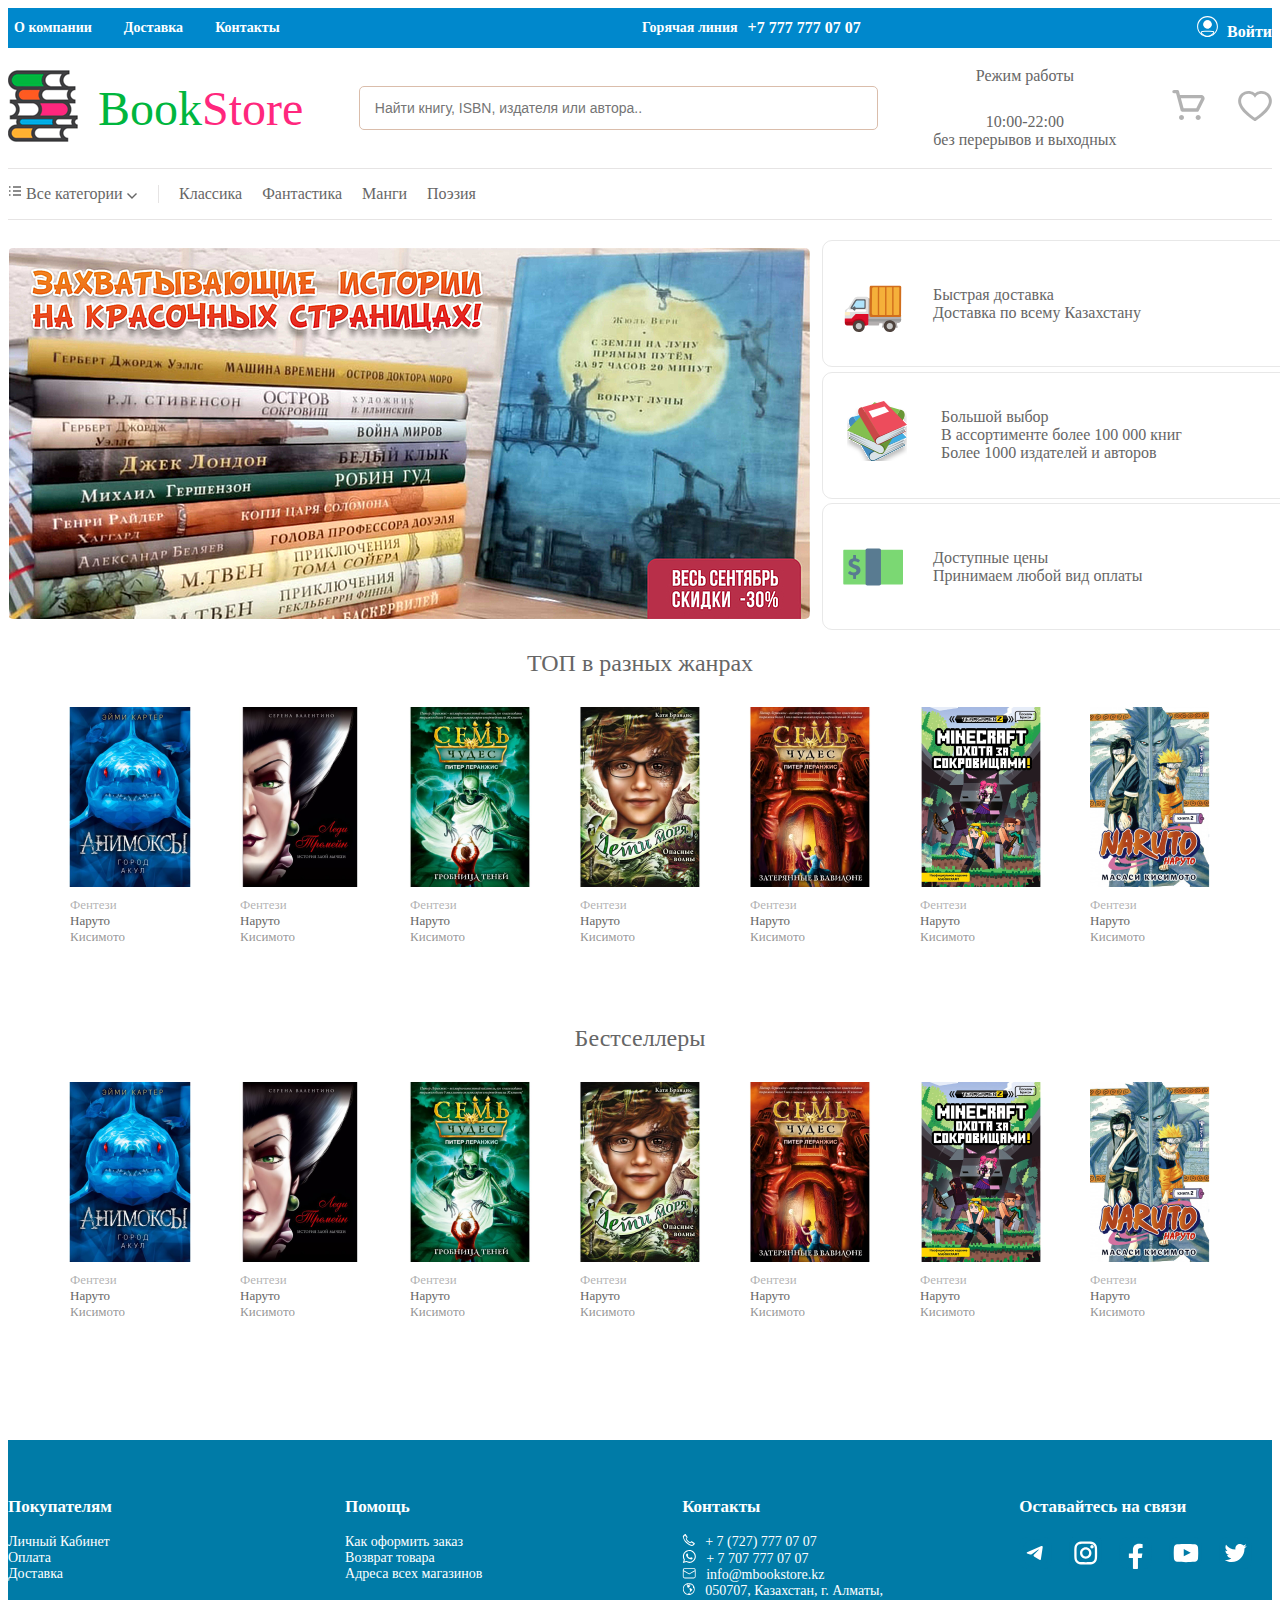
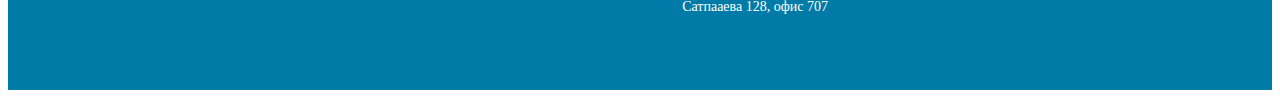
<file: index.html>
<!DOCTYPE html>
<html lang="en">
<head>
    <meta charset="UTF-8">
    <title>Book Store</title>

    <!--Styles-->
    <link rel="stylesheet" href="assets/styles/main.css">
    <link rel="stylesheet" href="assets/styles/header.css">
    <!--Bootstrap-->
    <link href="https://cdn.jsdelivr.net/npm/bootstrap@5.1.1/dist/css/bootstrap.min.css" rel="stylesheet" integrity="sha384-F3w7mX95PdgyTmZZMECAngseQB83DfGTowi0iMjiWaeVhAn4FJkqJByhZMI3AhiU" crossorigin="anonymous">
</head>
<body>
    <header>
        <div class="top-panel">
            <div class="container">
                <div class="top-content">
                    <div class="top-links flex">
                        <div class="top-link"><a href="#">О компании</a></div>
                        <div class="top-link"><a href="#">Доставка</a></div>
                        <div class="top-link"><a href="index4.html">Контакты</a></div>
                    </div>
                    <div class="top-call flex">
                        <p>Горячая линия</p>
                        <span>+7 777 777 07 07</span>
                    </div>
                    <div class="top-login">
                        <a href="#">
                            <img src="assets/img/icons/profile.svg" alt="">
                            <span>Войти</span>
                        </a>
                    </div>
                </div>
            </div>
        </div>
        <div class="header">
            <div class="container">
                <div class="header-content flex">
                    <div class="header-logo">
                        <a href="index.html"><img src="assets/img/logo.png" alt=""></a>
                        <span style="color: #00B63E;margin-left: 20px">Book</span><span style="color: #FF277D;">Store</span>
                    </div>
                    <div class="header-search">
                        <input type="text" placeholder="Найти книгу, ISBN, издателя или автора..">
                    </div>
                    <div class="header-info">
                        <span>Режим работы</span><br>
                        <span style="margin-top: 10px;">10:00-22:00 <br> без перерывов и выходных</span>
                    </div>
                    <div class="header-tools">
                        <a href=""><img src="assets/img/icons/card.svg" alt=""></a>
                        <a href=""><img src="assets/img/icons/heart.svg" alt=""></a>
                    </div>
                </div>
            </div>
        </div>
        <div class="nav-bar">
            <div class="container">
                <nav class="nav flex">
                    <ul class="nav-list flex">
                        <li class="nav_link_all"><a href="#"><img src="assets/img/icons/all.svg" style="margin-right: 5px; padding-bottom: 3px" alt="">Все категории
                            <img src="assets/img/icons/chevron-down.svg" alt=""></a></li>
                        <li class="nav_link"><a href="index2.html">Классика</a></li>
                        <li class="nav_link"><a href="index3.html">Фантастика</a></li>
                        <li class="nav_link"><a href="#">Манги</a></li>
                        <li class="nav_link"><a href="#">Поэзия</a></li>
                    </ul>
                </nav>
            </div>
        </div>
    </header>
    <section>
        <div class="container">
            <div class="content flex">
                <div class="left-content">
                    <img src="assets/img/banner.jpg" alt="">
                </div>
                <div class="right-content">
                    <div class="short-info flex">
                        <img src="assets/img/icons/deleveri.svg" alt="">
                        <div class="short-info-text">
                            <p>Быстрая доставка</p>
                            <p>Доставка по всему Казахстану</p>
                        </div>
                    </div>
                    <div class="short-info flex">
                        <img src="assets/img/icons/emojione_books.svg" alt="">
                        <div class="short-info-text">
                            <p>Большой выбор</p>
                            <p>В ассортименте более 100 000 книг</p>
                            <p>Более 1000 издателей и авторов</p>
                        </div>
                    </div>
                    <div class="short-info flex">
                        <img src="assets/img/icons/money.svg" alt="">
                        <div class="short-info-text">
                            <p>Доступные цены</p>
                            <p>Принимаем любой вид оплаты</p>
                        </div>
                    </div>
                </div>
            </div>
        </div>
    </section>
    <section>
        <div class="container">
            <div class="books-content">
                <h2>ТОП в разных жанрах</h2>
                <div class="books-list">
                    <div class="book-frame">
                        <div class="book-img"><img src="assets/img/books2/3%201.png" alt=""></div>
                        <div class="book-info">
                            <div class="book-class">Фентези</div>
                            <div class="book-name">Наруто</div>
                            <div class="book-author">Кисимото</div>
                        </div>
                    </div>
                    <div class="book-frame">
                        <div class="book-img"><img src="assets/img/books2/4%201.png" alt=""></div>
                        <div class="book-info">
                            <div class="book-class">Фентези</div>
                            <div class="book-name">Наруто</div>
                            <div class="book-author">Кисимото</div>
                        </div>
                    </div>
                    <div class="book-frame">
                        <div class="book-img"><img src="assets/img/books2/5%201.png" alt=""></div>
                        <div class="book-info">
                            <div class="book-class">Фентези</div>
                            <div class="book-name">Наруто</div>
                            <div class="book-author">Кисимото</div>
                        </div>
                    </div>
                    <div class="book-frame">
                        <div class="book-img"><img src="assets/img/books2/6%201.png" alt=""></div>
                        <div class="book-info">
                            <div class="book-class">Фентези</div>
                            <div class="book-name">Наруто</div>
                            <div class="book-author">Кисимото</div>
                        </div>
                    </div>
                    <div class="book-frame">
                        <div class="book-img"><img src="assets/img/books2/7%201.png" alt=""></div>
                        <div class="book-info">
                            <div class="book-class">Фентези</div>
                            <div class="book-name">Наруто</div>
                            <div class="book-author">Кисимото</div>
                        </div>
                    </div>
                    <div class="book-frame">
                        <div class="book-img"><img src="assets/img/books2/8%201.png" alt=""></div>
                        <div class="book-info">
                            <div class="book-class">Фентези</div>
                            <div class="book-name">Наруто</div>
                            <div class="book-author">Кисимото</div>
                        </div>
                    </div>
                    <div class="book-frame">
                        <div class="book-img"><img src="assets/img/books2/10%201.png" alt=""></div>
                        <div class="book-info">
                            <div class="book-class">Фентези</div>
                            <div class="book-name">Наруто</div>
                            <div class="book-author">Кисимото</div>
                        </div>
                    </div>
                </div>
            </div>
        </div>
    </section>
    <section>
        <div class="container">
            <div class="books-content">
                <h2>Бестселлеры</h2>
                <div class="books-list">
                    <div class="book-frame">
                        <div class="book-img"><img src="assets/img/books2/3%201.png" alt=""></div>
                        <div class="book-info">
                            <div class="book-class">Фентези</div>
                            <div class="book-name">Наруто</div>
                            <div class="book-author">Кисимото</div>
                        </div>
                    </div>
                    <div class="book-frame">
                        <div class="book-img"><img src="assets/img/books2/4%201.png" alt=""></div>
                        <div class="book-info">
                            <div class="book-class">Фентези</div>
                            <div class="book-name">Наруто</div>
                            <div class="book-author">Кисимото</div>
                        </div>
                    </div>
                    <div class="book-frame">
                        <div class="book-img"><img src="assets/img/books2/5%201.png" alt=""></div>
                        <div class="book-info">
                            <div class="book-class">Фентези</div>
                            <div class="book-name">Наруто</div>
                            <div class="book-author">Кисимото</div>
                        </div>
                    </div>
                    <div class="book-frame">
                        <div class="book-img"><img src="assets/img/books2/6%201.png" alt=""></div>
                        <div class="book-info">
                            <div class="book-class">Фентези</div>
                            <div class="book-name">Наруто</div>
                            <div class="book-author">Кисимото</div>
                        </div>
                    </div>
                    <div class="book-frame">
                        <div class="book-img"><img src="assets/img/books2/7%201.png" alt=""></div>
                        <div class="book-info">
                            <div class="book-class">Фентези</div>
                            <div class="book-name">Наруто</div>
                            <div class="book-author">Кисимото</div>
                        </div>
                    </div>
                    <div class="book-frame">
                        <div class="book-img"><img src="assets/img/books2/8%201.png" alt=""></div>
                        <div class="book-info">
                            <div class="book-class">Фентези</div>
                            <div class="book-name">Наруто</div>
                            <div class="book-author">Кисимото</div>
                        </div>
                    </div>
                    <div class="book-frame">
                        <div class="book-img"><img src="assets/img/books2/10%201.png" alt=""></div>
                        <div class="book-info">
                            <div class="book-class">Фентези</div>
                            <div class="book-name">Наруто</div>
                            <div class="book-author">Кисимото</div>
                        </div>
                    </div>
                </div>
            </div>
        </div>
    </section>

    <footer>
        <div class="container">
            <div class="footer">
                <div class="footer-content">
                    <h3>Покупателям</h3>
                    <ul>
                        <li><a href="">Личный Кабинет</a></li>
                        <li><a href="">Оплата</a></li>
                        <li><a href="">Доставка</a></li>
                    </ul>
                </div>
                <div class="footer-content">
                    <h3>Помощь</h3>
                    <ul>
                        <li><a href="">Как оформить заказ</a></li>
                        <li><a href="">Возврат товара</a></li>
                        <li><a href="">Адреса всех магазинов</a></li>
                    </ul>
                </div>
                <div class="footer-content">
                    <h3>Контакты</h3>
                    <ul>
                        <li><img src="assets/img/icons/footer/Vector.svg" alt=""><a href="">+ 7 (727) 777 07 07 </a></li>
                        <li><img src="assets/img/icons/footer/Vector-2.svg" alt=""><a href="">+ 7 707 777 07 07</a></li>
                        <li><img src="assets/img/icons/footer/Vector-1.svg" alt=""><a href="">info@mbookstore.kz</a></li>
                        <li><img src="assets/img/icons/footer/geo_ui-earth-west.svg" alt=""><a href="">050707, Казахстан, г. Алматы, Сатпааева 128, офис 707</a></li>
                    </ul>
                </div>
                <div class="footer-content">
                    <h3>Оставайтесь на связи</h3>
                    <div class="social-media">
                        <a href="" class="footer-soc telegram"></a>
                        <a href="https://www.instagram.com/beisekov_m/" class="footer-soc instagram"></a>
                        <a href="" class="footer-soc facebook"></a>
                        <a href="" class="footer-soc youtube"></a>
                        <a href="" class="footer-soc twitter"></a>
                    </div>
                </div>
            </div>
        </div>
    </footer>

</body>
</html>
</file>
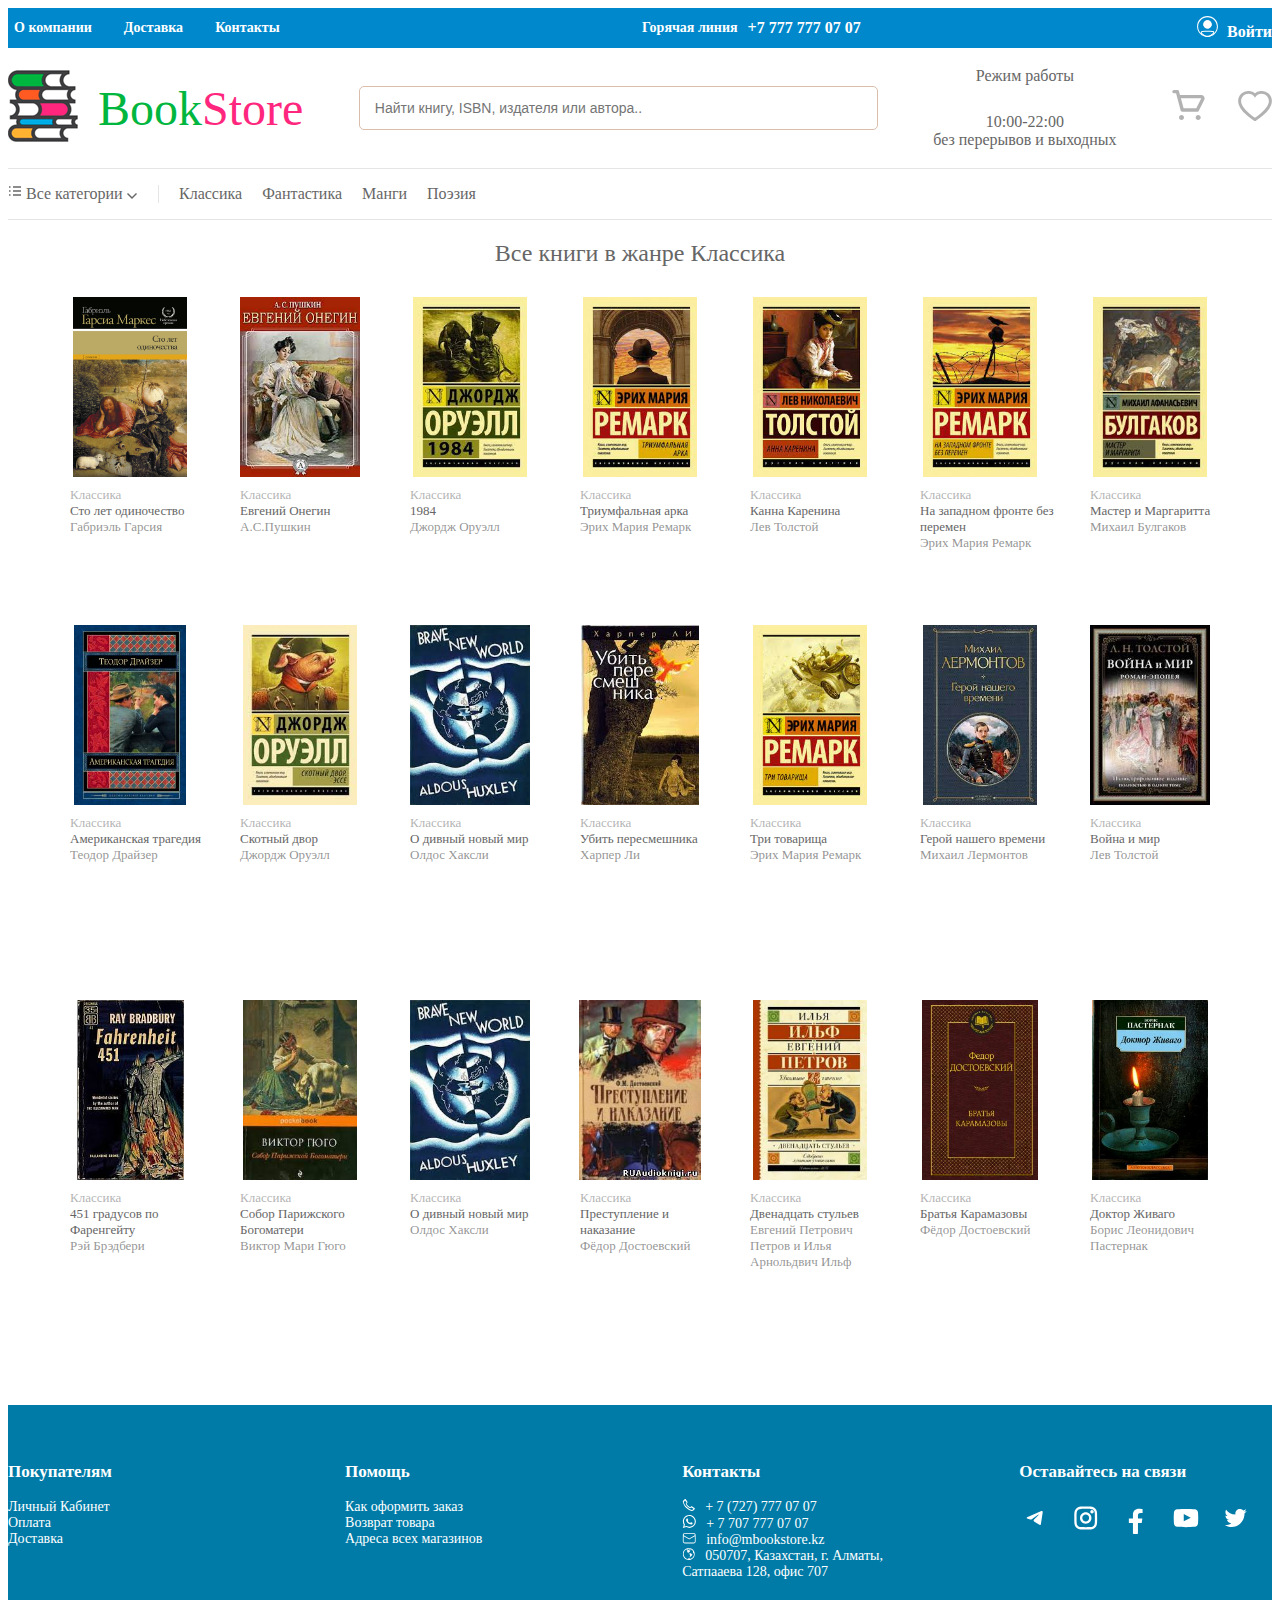
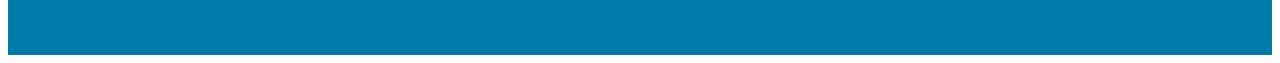
<file: index2.html>
<!DOCTYPE html>
<html lang="en">
<head>
    <meta charset="UTF-8">
    <title>Классика</title>

    <link rel="stylesheet" href="assets/styles/main.css">
    <link rel="stylesheet" href="assets/styles/header.css">

    <link href="https://cdn.jsdelivr.net/npm/bootstrap@5.1.1/dist/css/bootstrap.min.css" rel="stylesheet" integrity="sha384-F3w7mX95PdgyTmZZMECAngseQB83DfGTowi0iMjiWaeVhAn4FJkqJByhZMI3AhiU" crossorigin="anonymous">
</head>
<body>
<header>
    <div class="top-panel">
        <div class="container">
            <div class="top-content">
                <div class="top-links flex">
                    <div class="top-link"><a href="#">О компании</a></div>
                    <div class="top-link"><a href="#">Доставка</a></div>
                    <div class="top-link"><a href="index4.html">Контакты</a></div>
                </div>
                <div class="top-call flex">
                    <p>Горячая линия</p>
                    <span>+7 777 777 07 07</span>
                </div>
                <div class="top-login">
                    <a href="#">
                        <img src="assets/img/icons/profile.svg" alt="">
                        <span>Войти</span>
                    </a>
                </div>
            </div>
        </div>
    </div>
    <div class="header">
        <div class="container">
            <div class="header-content flex">
                <div class="header-logo">
                    <a href="index.html"><img src="assets/img/logo.png" alt=""></a>
                    <span style="color: #00B63E;margin-left: 20px">Book</span><span style="color: #FF277D;">Store</span>
                </div>
                <div class="header-search">
                    <input type="text" placeholder="Найти книгу, ISBN, издателя или автора..">
                </div>
                <div class="header-info">
                    <span>Режим работы</span><br>
                    <span style="margin-top: 10px;">10:00-22:00 <br> без перерывов и выходных</span>
                </div>
                <div class="header-tools">
                    <a href=""><img src="assets/img/icons/card.svg" alt=""></a>
                    <a href=""><img src="assets/img/icons/heart.svg" alt=""></a>
                </div>
            </div>
        </div>
    </div>
    <div class="nav-bar">
        <div class="container">
            <nav class="nav flex">
                <ul class="nav-list flex">
                    <li class="nav_link_all"><a href="#"><img src="assets/img/icons/all.svg" style="margin-right: 5px; padding-bottom: 3px" alt="">Все категории
                        <img src="assets/img/icons/chevron-down.svg" alt=""></a></li>
                    <li class="nav_link"><a href="index2.html">Классика</a></li>
                    <li class="nav_link"><a href="index3.html">Фантастика</a></li>
                    <li class="nav_link"><a href="#">Манги</a></li>
                    <li class="nav_link"><a href="#">Поэзия</a></li>
                </ul>
            </nav>
        </div>
    </div>
</header>
<section>
    <div class="container">
        <div class="books-content">
            <h2>Все книги в жанре Классика</h2>
            <div class="books-list">
                <div class="book-frame">
                    <div class="book-img"><img src="assets/img/books2/11%201.jpg" alt=""></div>
                    <div class="book-info">
                        <div class="book-class">Классика</div>
                        <div class="book-name">Сто лет одиночество</div>
                        <div class="book-author">Габриэль Гарсия</div>
                    </div>
                </div>
                <div class="book-frame">
                    <div class="book-img"><img src="assets/img/books2/EO.jfif" alt=""></div>
                    <div class="book-info">
                        <div class="book-class">Классика</div>
                        <div class="book-name">Евгений Онегин</div>
                        <div class="book-author">А.С.Пушкин</div>
                    </div>
                </div>
                <div class="book-frame">
                    <div class="book-img"><img src="assets/img/books2/1984.jfif" alt=""></div>
                    <div class="book-info">
                        <div class="book-class">Классика</div>
                        <div class="book-name">1984</div>
                        <div class="book-author">Джордж Оруэлл</div>
                    </div>
                </div>
                <div class="book-frame">
                    <div class="book-img"><img src="assets/img/books2/TA.jfif" alt=""></div>
                    <div class="book-info">
                        <div class="book-class">Классика</div>
                        <div class="book-name">Триумфальная арка</div>
                        <div class="book-author">Эрих Мария Ремарк</div>
                    </div>
                </div>
                <div class="book-frame">
                    <div class="book-img"><img src="assets/img/books2/AK.jfif" alt=""></div>
                    <div class="book-info">
                        <div class="book-class">Классика</div>
                        <div class="book-name">Канна Каренина</div>
                        <div class="book-author">Лев Толстой</div>
                    </div>
                </div>
                <div class="book-frame">
                    <div class="book-img"><img src="assets/img/books2/NZFBP.jfif" alt=""></div>
                    <div class="book-info">
                        <div class="book-class">Классика</div>
                        <div class="book-name">На западном фронте без перемен</div>
                        <div class="book-author">Эрих Мария Ремарк</div>
                    </div>
                </div>
                <div class="book-frame">
                    <div class="book-img"><img src="assets/img/books2/MM.jfif" alt=""></div>
                    <div class="book-info">
                        <div class="book-class">Классика</div>
                        <div class="book-name">Мастер и Маргаритта</div>
                        <div class="book-author">Михаил Булгаков</div>
                    </div>
                </div>
            </div>
        </div>
    </div>
</section>
<section>
    <div class="container">
        <div class="books-content">
            <div class="books-list">
                <div class="book-frame">
                    <div class="book-img"><img src="assets/img/books2/AT.jpg" alt=""></div>
                    <div class="book-info">
                        <div class="book-class">Классика</div>
                        <div class="book-name">Американская трагедия</div>
                        <div class="book-author">Теодор Драйзер</div>
                    </div>
                </div>
                <div class="book-frame">
                    <div class="book-img"><img src="assets/img/books2/SD.jfif" alt=""></div>
                    <div class="book-info">
                        <div class="book-class">Классика</div>
                        <div class="book-name">Скотный двор</div>
                        <div class="book-author">Джордж Оруэлл</div>
                    </div>
                </div>
                <div class="book-frame">
                    <div class="book-img"><img src="assets/img/books2/ODNM.jfif" alt=""></div>
                    <div class="book-info">
                        <div class="book-class">Классика</div>
                        <div class="book-name">О дивный новый мир</div>
                        <div class="book-author">Олдос Хаксли</div>
                    </div>
                </div>
                <div class="book-frame">
                    <div class="book-img"><img src="assets/img/books2/UP.jfif" alt=""></div>
                    <div class="book-info">
                        <div class="book-class">Классика</div>
                        <div class="book-name">Убить пересмешника</div>
                        <div class="book-author">Харпер Ли</div>
                    </div>
                </div>
                <div class="book-frame">
                    <div class="book-img"><img src="assets/img/books2/TT.jfif" alt=""></div>
                    <div class="book-info">
                        <div class="book-class">Классика</div>
                        <div class="book-name">Три товарища</div>
                        <div class="book-author">Эрих Мария Ремарк</div>
                    </div>
                </div>
                <div class="book-frame">
                    <div class="book-img"><img src="assets/img/books2/GNV.jfif" alt=""></div>
                    <div class="book-info">
                        <div class="book-class">Классика</div>
                        <div class="book-name">Герой нашего времени</div>
                        <div class="book-author">Михаил Лермонтов</div>
                    </div>
                </div>
                <div class="book-frame">
                    <div class="book-img"><img src="assets/img/books2/VIM.jfif" alt=""></div>
                    <div class="book-info">
                        <div class="book-class">Классика</div>
                        <div class="book-name">Война и мир</div>
                        <div class="book-author">Лев Толстой</div>
                    </div>
                </div>
            </div>
        </div>
    </div>
</section>
<section>
    <div class="container">
        <div class="books-content">
            <div class="books-list">
                <div class="book-frame">
                    <div class="book-img"><img src="assets/img/books2/451.jfif" alt=""></div>
                    <div class="book-info">
                        <div class="book-class">Классика</div>
                        <div class="book-name">451 градусов по Фаренгейту</div>
                        <div class="book-author">Рэй Брэдбери</div>
                    </div>
                </div>
                <div class="book-frame">
                    <div class="book-img"><img src="assets/img/books2/SPB.jfif" alt=""></div>
                    <div class="book-info">
                        <div class="book-class">Классика</div>
                        <div class="book-name">Собор Парижского Богоматери</div>
                        <div class="book-author">Виктор Мари Гюго</div>
                    </div>
                </div>
                <div class="book-frame">
                    <div class="book-img"><img src="assets/img/books2/ODNM.jfif" alt=""></div>
                    <div class="book-info">
                        <div class="book-class">Классика</div>
                        <div class="book-name">О дивный новый мир</div>
                        <div class="book-author">Олдос Хаксли</div>
                    </div>
                </div>
                <div class="book-frame">
                    <div class="book-img"><img src="assets/img/books2/PIN.jfif" alt=""></div>
                    <div class="book-info">
                        <div class="book-class">Классика</div>
                        <div class="book-name">Преступление и наказание</div>
                        <div class="book-author">Фёдор Достоевский</div>
                    </div>
                </div>
                <div class="book-frame">
                    <div class="book-img"><img src="assets/img/books2/12S.jfif" alt=""></div>
                    <div class="book-info">
                        <div class="book-class">Классика</div>
                        <div class="book-name">Двенадцать стульев</div>
                        <div class="book-author">Евгений Петрович Петров и Илья Арнольдвич Ильф</div>
                    </div>
                </div>
                <div class="book-frame">
                    <div class="book-img"><img src="assets/img/books2/BK.jpg" alt=""></div>
                    <div class="book-info">
                        <div class="book-class">Классика</div>
                        <div class="book-name">Братья Карамазовы</div>
                        <div class="book-author">Фёдор Достоевский</div>
                    </div>
                </div>
                <div class="book-frame">
                    <div class="book-img"><img src="assets/img/books2/DJ.jpg" alt=""></div>
                    <div class="book-info">
                        <div class="book-class">Классика</div>
                        <div class="book-name">Доктор Живаго</div>
                        <div class="book-author">Борис Леонидович Пастернак</div>
                    </div>
                </div>
            </div>
        </div>
    </div>
</section>

<footer>
    <div class="container">
        <div class="footer">
            <div class="footer-content">
                <h3>Покупателям</h3>
                <ul>
                    <li><a href="">Личный Кабинет</a></li>
                    <li><a href="">Оплата</a></li>
                    <li><a href="">Доставка</a></li>
                </ul>
            </div>
            <div class="footer-content">
                <h3>Помощь</h3>
                <ul>
                    <li><a href="">Как оформить заказ</a></li>
                    <li><a href="">Возврат товара</a></li>
                    <li><a href="">Адреса всех магазинов</a></li>
                </ul>
            </div>
            <div class="footer-content">
                <h3>Контакты</h3>
                <ul>
                    <li><img src="assets/img/icons/footer/Vector.svg" alt=""><a href="">+ 7 (727) 777 07 07 </a></li>
                    <li><img src="assets/img/icons/footer/Vector-2.svg" alt=""><a href="">+ 7 707 777 07 07</a></li>
                    <li><img src="assets/img/icons/footer/Vector-1.svg" alt=""><a href="">info@mbookstore.kz</a></li>
                    <li><img src="assets/img/icons/footer/geo_ui-earth-west.svg" alt=""><a href="">050707, Казахстан, г. Алматы, Сатпааева 128, офис 707</a></li>
                </ul>
            </div>
            <div class="footer-content">
                <h3>Оставайтесь на связи</h3>
                <div class="social-media">
                    <a href="" class="footer-soc telegram"></a>
                    <a href="https://www.instagram.com/beisekov_m/" class="footer-soc instagram"></a>
                    <a href="" class="footer-soc facebook"></a>
                    <a href="" class="footer-soc youtube"></a>
                    <a href="" class="footer-soc twitter"></a>
                </div>
            </div>
        </div>
    </div>
</footer>
</body>
</html>
</file>
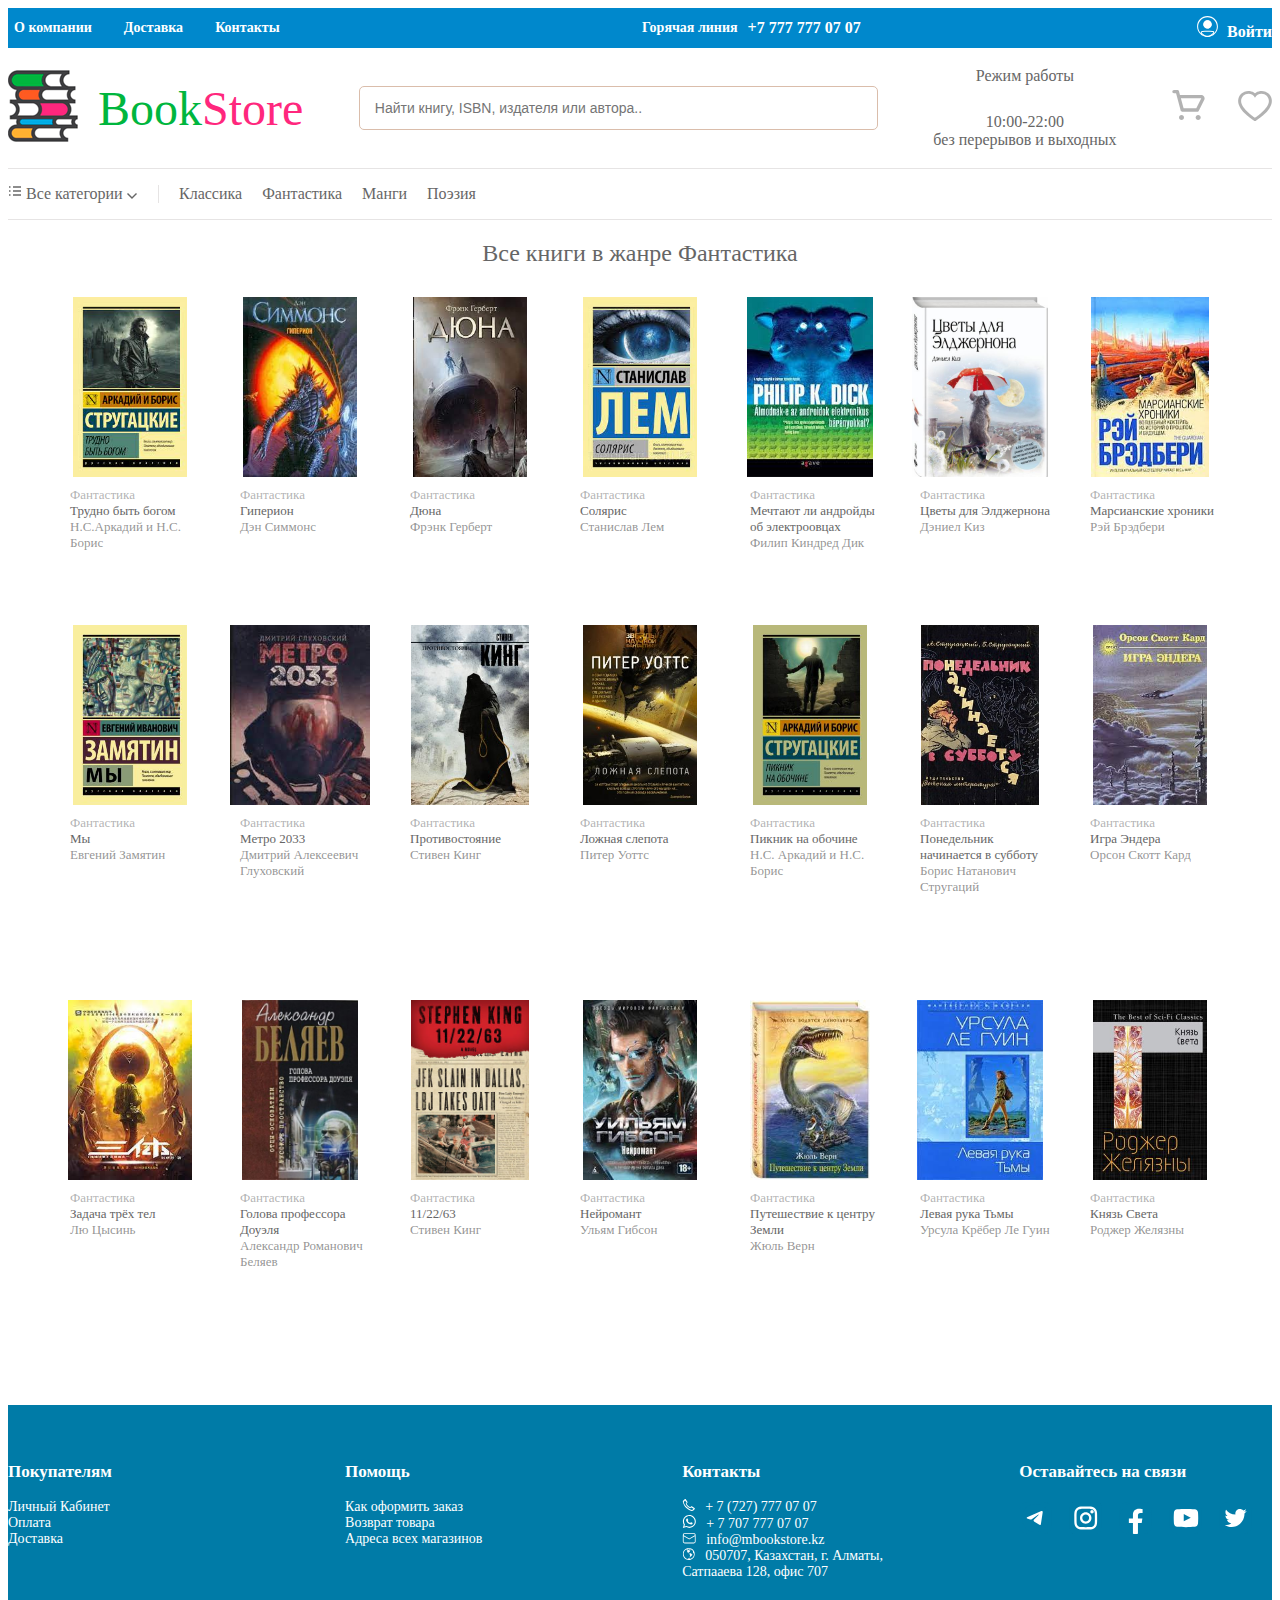
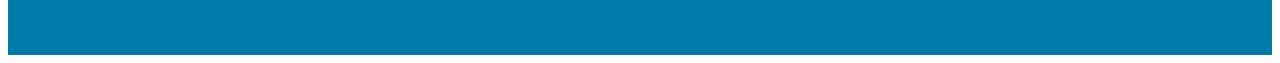
<file: index3.html>
<!DOCTYPE html>
<html lang="en">
<head>
    <meta charset="UTF-8">
    <title>Классика</title>

    <link rel="stylesheet" href="assets/styles/main.css">
    <link rel="stylesheet" href="assets/styles/header.css">

    <link href="https://cdn.jsdelivr.net/npm/bootstrap@5.1.1/dist/css/bootstrap.min.css" rel="stylesheet" integrity="sha384-F3w7mX95PdgyTmZZMECAngseQB83DfGTowi0iMjiWaeVhAn4FJkqJByhZMI3AhiU" crossorigin="anonymous">
</head>
<body>
<header>
    <div class="top-panel">
        <div class="container">
            <div class="top-content">
                <div class="top-links flex">
                    <div class="top-link"><a href="#">О компании</a></div>
                    <div class="top-link"><a href="#">Доставка</a></div>
                    <div class="top-link"><a href="index4.html">Контакты</a></div>
                </div>
                <div class="top-call flex">
                    <p>Горячая линия</p>
                    <span>+7 777 777 07 07</span>
                </div>
                <div class="top-login">
                    <a href="#">
                        <img src="assets/img/icons/profile.svg" alt="">
                        <span>Войти</span>
                    </a>
                </div>
            </div>
        </div>
    </div>
    <div class="header">
        <div class="container">
            <div class="header-content flex">
                <div class="header-logo">
                    <a href="index.html"><img src="assets/img/logo.png" alt=""></a>
                    <span style="color: #00B63E;margin-left: 20px">Book</span><span style="color: #FF277D;">Store</span>
                </div>
                <div class="header-search">
                    <input type="text" placeholder="Найти книгу, ISBN, издателя или автора..">
                </div>
                <div class="header-info">
                    <span>Режим работы</span><br>
                    <span style="margin-top: 10px;">10:00-22:00 <br> без перерывов и выходных</span>
                </div>
                <div class="header-tools">
                    <a href=""><img src="assets/img/icons/card.svg" alt=""></a>
                    <a href=""><img src="assets/img/icons/heart.svg" alt=""></a>
                </div>
            </div>
        </div>
    </div>
    <div class="nav-bar">
        <div class="container">
            <nav class="nav flex">
                <ul class="nav-list flex">
                    <li class="nav_link_all"><a href="#"><img src="assets/img/icons/all.svg" style="margin-right: 5px; padding-bottom: 3px" alt="">Все категории
                        <img src="assets/img/icons/chevron-down.svg" alt=""></a></li>
                    <li class="nav_link"><a href="index2.html">Классика</a></li>
                    <li class="nav_link"><a href="index3.html">Фантастика</a></li>
                    <li class="nav_link"><a href="#">Манги</a></li>
                    <li class="nav_link"><a href="#">Поэзия</a></li>
                </ul>
            </nav>
        </div>
    </div>
</header>
<section>
    <div class="container">
        <div class="books-content">
            <h2>Все книги в жанре Фантастика</h2>
            <div class="books-list">
                <div class="book-frame">
                    <div class="book-img"><img src="assets/img/books2/TBB.jfif" alt=""></div>
                    <div class="book-info">
                        <div class="book-class">Фантастика</div>
                        <div class="book-name">Трудно быть богом</div>
                        <div class="book-author">Н.С.Аркадий и Н.С. Борис</div>
                    </div>
                </div>
                <div class="book-frame">
                    <div class="book-img"><img src="assets/img/books2/G.jfif" alt=""></div>
                    <div class="book-info">
                        <div class="book-class">Фантастика</div>
                        <div class="book-name">Гиперион</div>
                        <div class="book-author">Дэн Симмонс</div>
                    </div>
                </div>
                <div class="book-frame">
                    <div class="book-img"><img src="assets/img/books2/D.jfif" alt=""></div>
                    <div class="book-info">
                        <div class="book-class">Фантастика</div>
                        <div class="book-name">Дюна</div>
                        <div class="book-author">Фрэнк Герберт</div>
                    </div>
                </div>
                <div class="book-frame">
                    <div class="book-img"><img src="assets/img/books2/S.jfif" alt=""></div>
                    <div class="book-info">
                        <div class="book-class">Фантастика</div>
                        <div class="book-name">Солярис</div>
                        <div class="book-author">Станислав Лем</div>
                    </div>
                </div>
                <div class="book-frame">
                    <div class="book-img"><img src="assets/img/books2/MAOE.jfif" alt=""></div>
                    <div class="book-info">
                        <div class="book-class">Фантастика</div>
                        <div class="book-name">Мечтают ли андройды об электроовцах</div>
                        <div class="book-author">Филип Киндред Дик</div>
                    </div>
                </div>
                <div class="book-frame">
                    <div class="book-img"><img src="assets/img/books2/CDE.jpg" alt=""></div>
                    <div class="book-info">
                        <div class="book-class">Фантастика</div>
                        <div class="book-name">Цветы для Элджернона</div>
                        <div class="book-author">Дэниел Киз</div>
                    </div>
                </div>
                <div class="book-frame">
                    <div class="book-img"><img src="assets/img/books2/MH.jfif" alt=""></div>
                    <div class="book-info">
                        <div class="book-class">Фантастика</div>
                        <div class="book-name">Марсианские хроники</div>
                        <div class="book-author">Рэй Брэдбери</div>
                    </div>
                </div>
            </div>
        </div>
    </div>
</section>
<section>
    <div class="container">
        <div class="books-content">
            <div class="books-list">
                <div class="book-frame">
                    <div class="book-img"><img src="assets/img/books2/M.jpg" alt=""></div>
                    <div class="book-info">
                        <div class="book-class">Фантастика</div>
                        <div class="book-name">Мы</div>
                        <div class="book-author">Евгений Замятин</div>
                    </div>
                </div>
                <div class="book-frame">
                    <div class="book-img"><img src="assets/img/books2/2033.jfif" alt=""></div>
                    <div class="book-info">
                        <div class="book-class">Фантастика</div>
                        <div class="book-name">Метро 2033</div>
                        <div class="book-author">Дмитрий Алексеевич Глуховский</div>
                    </div>
                </div>
                <div class="book-frame">
                    <div class="book-img"><img src="assets/img/books2/P.jpg" alt=""></div>
                    <div class="book-info">
                        <div class="book-class">Фантастика</div>
                        <div class="book-name">Противостояние</div>
                        <div class="book-author">Стивен Кинг</div>
                    </div>
                </div>
                <div class="book-frame">
                    <div class="book-img"><img src="assets/img/books2/LS.jpg" alt=""></div>
                    <div class="book-info">
                        <div class="book-class">Фантастика</div>
                        <div class="book-name">Ложная слепота</div>
                        <div class="book-author">Питер Уоттс</div>
                    </div>
                </div>
                <div class="book-frame">
                    <div class="book-img"><img src="assets/img/books2/PNO.jpg" alt=""></div>
                    <div class="book-info">
                        <div class="book-class">Фантастика</div>
                        <div class="book-name">Пикник на обочине</div>
                        <div class="book-author">Н.С. Аркадий и Н.С. Борис</div>
                    </div>
                </div>
                <div class="book-frame">
                    <div class="book-img"><img src="assets/img/books2/PNVS.jpg" alt=""></div>
                    <div class="book-info">
                        <div class="book-class">Фантастика</div>
                        <div class="book-name">Понедельник начинается в субботу</div>
                        <div class="book-author">Борис Натанович Стругаций</div>
                    </div>
                </div>
                <div class="book-frame">
                    <div class="book-img"><img src="assets/img/books2/IE.jfif" alt=""></div>
                    <div class="book-info">
                        <div class="book-class">Фантастика</div>
                        <div class="book-name">Игра Эндера</div>
                        <div class="book-author">Орсон Скотт Кард</div>
                    </div>
                </div>
            </div>
        </div>
    </div>
</section>
<section>
    <div class="container">
        <div class="books-content">
            <div class="books-list">
                <div class="book-frame">
                    <div class="book-img"><img src="assets/img/books2/ZTT.jfif" alt=""></div>
                    <div class="book-info">
                        <div class="book-class">Фантастика</div>
                        <div class="book-name">Задача трёх тел</div>
                        <div class="book-author">Лю Цысинь</div>
                    </div>
                </div>
                <div class="book-frame">
                    <div class="book-img"><img src="assets/img/books2/GPD.jpg" alt=""></div>
                    <div class="book-info">
                        <div class="book-class">Фантастика</div>
                        <div class="book-name">Голова профессора Доуэля</div>
                        <div class="book-author">Александр Романович Беляев</div>
                    </div>
                </div>
                <div class="book-frame">
                    <div class="book-img"><img src="assets/img/books2/112263.jpg" alt=""></div>
                    <div class="book-info">
                        <div class="book-class">Фантастика</div>
                        <div class="book-name">11/22/63</div>
                        <div class="book-author">Стивен Кинг</div>
                    </div>
                </div>
                <div class="book-frame">
                    <div class="book-img"><img src="assets/img/books2/N.jfif" alt=""></div>
                    <div class="book-info">
                        <div class="book-class">Фантастика</div>
                        <div class="book-name">Нейромант</div>
                        <div class="book-author">Ульям Гибсон</div>
                    </div>
                </div>
                <div class="book-frame">
                    <div class="book-img"><img src="assets/img/books2/PKCZ.jfif" alt=""></div>
                    <div class="book-info">
                        <div class="book-class">Фантастика</div>
                        <div class="book-name">Путешествие к центру Земли</div>
                        <div class="book-author">Жюль Верн</div>
                    </div>
                </div>
                <div class="book-frame">
                    <div class="book-img"><img src="assets/img/books2/LRT.jfif" alt=""></div>
                    <div class="book-info">
                        <div class="book-class">Фантастика</div>
                        <div class="book-name">Левая рука Тьмы</div>
                        <div class="book-author">Урсула Крёбер Ле Гуин</div>
                    </div>
                </div>
                <div class="book-frame">
                    <div class="book-img"><img src="assets/img/books2/KS.jpg" alt=""></div>
                    <div class="book-info">
                        <div class="book-class">Фантастика</div>
                        <div class="book-name">Князь Света</div>
                        <div class="book-author">Роджер Желязны</div>
                    </div>
                </div>
            </div>
        </div>
    </div>
</section>

<footer>
    <div class="container">
        <div class="footer">
            <div class="footer-content">
                <h3>Покупателям</h3>
                <ul>
                    <li><a href="">Личный Кабинет</a></li>
                    <li><a href="">Оплата</a></li>
                    <li><a href="">Доставка</a></li>
                </ul>
            </div>
            <div class="footer-content">
                <h3>Помощь</h3>
                <ul>
                    <li><a href="">Как оформить заказ</a></li>
                    <li><a href="">Возврат товара</a></li>
                    <li><a href="">Адреса всех магазинов</a></li>
                </ul>
            </div>
            <div class="footer-content">
                <h3>Контакты</h3>
                <ul>
                    <li><img src="assets/img/icons/footer/Vector.svg" alt=""><a href="">+ 7 (727) 777 07 07 </a></li>
                    <li><img src="assets/img/icons/footer/Vector-2.svg" alt=""><a href="">+ 7 707 777 07 07</a></li>
                    <li><img src="assets/img/icons/footer/Vector-1.svg" alt=""><a href="">info@mbookstore.kz</a></li>
                    <li><img src="assets/img/icons/footer/geo_ui-earth-west.svg" alt=""><a href="">050707, Казахстан, г. Алматы, Сатпааева 128, офис 707</a></li>
                </ul>
            </div>
            <div class="footer-content">
                <h3>Оставайтесь на связи</h3>
                <div class="social-media">
                    <a href="" class="footer-soc telegram"></a>
                    <a href="https://www.instagram.com/beisekov_m/" class="footer-soc instagram"></a>
                    <a href="" class="footer-soc facebook"></a>
                    <a href="" class="footer-soc youtube"></a>
                    <a href="" class="footer-soc twitter"></a>
                </div>
            </div>
        </div>
    </div>
</footer>
</body>
</html>
</file>
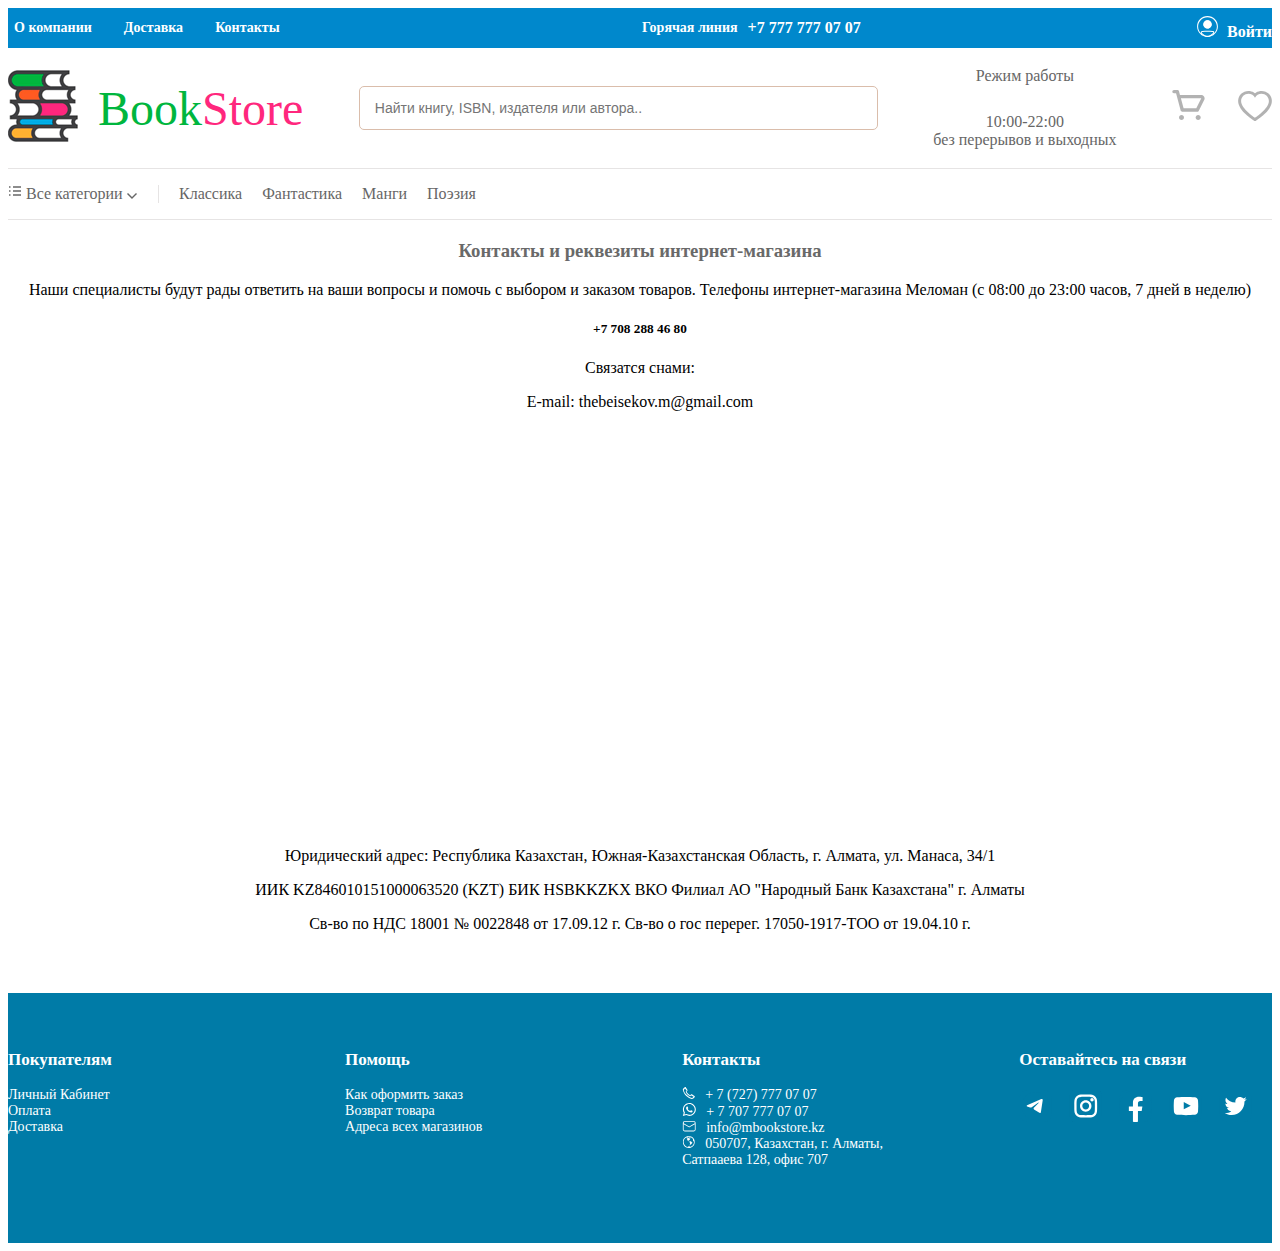
<file: index4.html>
<!DOCTYPE html>
<html lang="en">
<head>
    <meta charset="UTF-8">
    <title>Book Store</title>

    <!--Styles-->
    <link rel="stylesheet" href="assets/styles/main.css">
    <link rel="stylesheet" href="assets/styles/header.css">
    <!--Bootstrap-->
    <link href="https://cdn.jsdelivr.net/npm/bootstrap@5.1.1/dist/css/bootstrap.min.css" rel="stylesheet" integrity="sha384-F3w7mX95PdgyTmZZMECAngseQB83DfGTowi0iMjiWaeVhAn4FJkqJByhZMI3AhiU" crossorigin="anonymous">
</head>
<body>

<header>
    <div class="top-panel">
        <div class="container">
            <div class="top-content">
                <div class="top-links flex">
                    <div class="top-link"><a href="#">О компании</a></div>
                    <div class="top-link"><a href="#">Доставка</a></div>
                    <div class="top-link"><a href="index4.html">Контакты</a></div>
                </div>
                <div class="top-call flex">
                    <p>Горячая линия</p>
                    <span>+7 777 777 07 07</span>
                </div>
                <div class="top-login">
                    <a href="#">
                        <img src="assets/img/icons/profile.svg" alt="">
                        <span>Войти</span>
                    </a>
                </div>
            </div>
        </div>
    </div>
    <div class="header">
        <div class="container">
            <div class="header-content flex">
                <div class="header-logo">
                    <a href="index.html"><img src="assets/img/logo.png" alt=""></a>
                    <span style="color: #00B63E;margin-left: 20px">Book</span><span style="color: #FF277D;">Store</span>
                </div>
                <div class="header-search">
                    <input type="text" placeholder="Найти книгу, ISBN, издателя или автора..">
                </div>
                <div class="header-info">
                    <span>Режим работы</span><br>
                    <span style="margin-top: 10px;">10:00-22:00 <br> без перерывов и выходных</span>
                </div>
                <div class="header-tools">
                    <a href=""><img src="assets/img/icons/card.svg" alt=""></a>
                    <a href=""><img src="assets/img/icons/heart.svg" alt=""></a>
                </div>
            </div>
        </div>
    </div>
    <div class="nav-bar">
        <div class="container">
            <nav class="nav flex">
                <ul class="nav-list flex">
                    <li class="nav_link_all"><a href="#"><img src="assets/img/icons/all.svg" style="margin-right: 5px; padding-bottom: 3px" alt="">Все категории
                        <img src="assets/img/icons/chevron-down.svg" alt=""></a></li>
                    <li class="nav_link"><a href="index2.html">Классика</a></li>
                    <li class="nav_link"><a href="index3.html">Фантастика</a></li>
                    <li class="nav_link"><a href="#">Манги</a></li>
                    <li class="nav_link"><a href="#">Поэзия</a></li>
                </ul>
            </nav>
        </div>
    </div>
</header>


<section>
    <div class="container">
                <h3 align="center" style="color: #696969">Контакты и реквезиты интернет-магазина</h3>
                <p align="center">Наши специалисты будут рады ответить на ваши вопросы и помочь с выбором и заказом товаров.   Телефоны интернет-магазина Меломан (с 08:00 до 23:00 часов, 7 дней в неделю)</p>
                <h5 align="center" style="color: black"> +7 708 288 46 80 </h5>
                <p align="center">Связатся снами: </p>
                <p align="center" >E-mail: thebeisekov.m@gmail.com</p>
        <p align="center"><iframe src="https://yandex.ru/map-widget/v1/?um=constructor%3A00fb98ef60fe8562336fc5485d9951498f327defcf0f3b6d0c1fc870ccd347f7&amp;source=constructor" width="500" height="400" frameborder="0"></iframe></p>
                <p align="center">Юридический адрес: Республика Казахстан, Южная-Казахстанская Область, г. Алмата, ул. Манаса, 34/1</p>
                <p align="center">ИИК KZ846010151000063520 (KZT) БИК HSBKKZKX ВКО Филиал АО "Народный Банк Казахстана" г. Алматы</p>
                <p align="center">Св-во по НДС 18001 № 0022848 от 17.09.12 г.       Св-во о гос перерег. 17050-1917-ТОО от 19.04.10 г.</p>
    </div>
</section>


<footer>
    <div class="container">
        <div class="footer">
            <div class="footer-content">
                <h3>Покупателям</h3>
                <ul>
                    <li><a href="">Личный Кабинет</a></li>
                    <li><a href="">Оплата</a></li>
                    <li><a href="">Доставка</a></li>
                </ul>
            </div>
            <div class="footer-content">
                <h3>Помощь</h3>
                <ul>
                    <li><a href="">Как оформить заказ</a></li>
                    <li><a href="">Возврат товара</a></li>
                    <li><a href="">Адреса всех магазинов</a></li>
                </ul>
            </div>
            <div class="footer-content">
                <h3>Контакты</h3>
                <ul>
                    <li><img src="assets/img/icons/footer/Vector.svg" alt=""><a href="">+ 7 (727) 777 07 07 </a></li>
                    <li><img src="assets/img/icons/footer/Vector-2.svg" alt=""><a href="">+ 7 707 777 07 07</a></li>
                    <li><img src="assets/img/icons/footer/Vector-1.svg" alt=""><a href="">info@mbookstore.kz</a></li>
                    <li><img src="assets/img/icons/footer/geo_ui-earth-west.svg" alt=""><a href="">050707, Казахстан, г. Алматы, Сатпааева 128, офис 707</a></li>
                </ul>
            </div>
            <div class="footer-content">
                <h3>Оставайтесь на связи</h3>
                <div class="social-media">
                    <a href="" class="footer-soc telegram"></a>
                    <a href="https://www.instagram.com/beisekov_m/" class="footer-soc instagram"></a>
                    <a href="" class="footer-soc facebook"></a>
                    <a href="" class="footer-soc youtube"></a>
                    <a href="" class="footer-soc twitter"></a>
                </div>
            </div>
        </div>
    </div>
</footer>

</body>
</html>
</file>
<file: assets/styles/main.css>
section{
    margin-top: 20px;
}
.flex{
    display: flex;
    align-items: center;
}
.flex p, a{
    padding: 0;
    margin: 0;
}
.content{
    justify-content: space-between;
}
.left-content{
    max-width: 805px;
    max-height: 390px;
}
.left-content img{
    width: 100%;
    height: 100%;
    border-radius: 5px;
}
.right-content{
    display: flex;
    flex-direction: column;
    justify-content: space-between;
    height: 390px;
    max-height: 390px;
    width: 450px;
}
.short-info{
    width: 100%;
    border: 1px solid rgba(102, 102, 102, 0.15);
    border-radius: 10px;
    height: 125px;
    padding-left: 20px;
}
.short-info-text{
    margin-left: 30px;
    color: #666666;
}
.books-content h2{
    text-align: center;
    font-family: Roboto;
    font-style: normal;
    font-weight: 500;
    font-size: 24px;
    color: #666666;
}
.books-content{
    height: 355px;
}
.books-list{
    display: flex;
    justify-content: center;
}
.book-frame{
    width: 150px;
    height: 260px;
    margin: 0 10px 0 10px;
    padding-top: 10px;
}
.book-img{
    display: flex;
    align-items: center;
    justify-content: center;
    width: 100%;
}
.book-img img{
    height: 180px;
}
.book-info{
    font-size: 13px;
    margin-top: 10px;
    margin-left: 15px;
}
.book-class{
    color: rgba(102, 102, 102, 0.5);
}
.book-name{
    color: #666666;
}
.book-author{
    color: rgba(102, 102, 102, 0.7);
}
</file>
<file: assets/styles/header.css>
.top-panel a{
    text-decoration: none;
    color: #fff;
    padding: 0;
    margin: 0;
}
.top-panel a:hover{
    color: #ffffff;
}

.top-panel{
    background-color: #0088CC;
    height: 40px;
    color: #ffffff;
    font-size: 14px;
    font-weight: bold;
}
.top-content{
    display: flex;
    justify-content: space-between;
    align-items: center;
    height: 40px;
}
.top-links{

}
.top-link{
    margin-right: 20px;
    padding: 0 6px 0 6px;
    height: 40px;
    align-items: center;
    justify-content: center;
    display: flex;
}
.top-link:hover{
    background-color: #007BA7;
}
.top-call span{
    font-size: 16px;
    margin-left: 10px;
}
.top-login{
    font-size: 16px;
    height: 40px;
    align-items: center;
    justify-content: center;
    display: flex;
}
.top-login span{
    margin-left: 5px;
}

.header-content{
    justify-content: space-between;
    align-items: center;
    height: 120px;
}
.header-logo{
    align-items: center;
    display: flex;
}
.header-logo span{
    font-size: 48px;
}
.header-search input{
    width: 500px;
    height: 40px;
    font-size: 14px;
    color: #DABDAB;
    border: 1px solid #DABDAB;
    border-radius: 5px;
    padding-left: 15px;
}
.header-info{
    display: flex;
    flex-direction: column;
    text-align: center;
    color: #666666;
}
.header-tools{
    display: flex;
    width: 100px;
    justify-content: space-between;
}

.nav-bar{
    border-top: 1px solid #E6E4E4;
    border-bottom: 1px solid #E6E4E4;
    height: 50px;
    padding: 0;
}
.nav ul{
    list-style: none;
    padding: 0;
    margin: 0;
}

.nav-list a{
    text-decoration: none;
    color: #666666;
    font-size: 16px;
}
.nav_link_all{
    height: 50px;
    align-items: center;
    display: flex;
}
.nav_link{
    height: 50px;
    align-items: center;
    display: flex;
    margin-left: 20px;
}

.nav_link_all a{
    border-right: 1px solid #E6E4E4;
    width: 150px;
}
.nav-list a:hover{
    color: #666666;
}




footer{
    background-color: #007BA7;
    color: #ffffff;
    margin-top: 60px;
    height: 250px;
}
.footer{
    display: flex;
    padding-top: 40px;
    justify-content: space-between;
}

.footer-content{
    width: 20%;
    justify-content: space-between;
}
.footer-content img{
    padding-right: 10px;
}
.footer-content h3{
    font-size: 17px;
}
.footer-content li{
    list-style: none;
    font-size: 14px;
}
.footer-content a{
    text-decoration: none;
    color: #ffffff;
}
.footer-content a:hover{
    color: #ffffff;
}
.footer-content ul{
    padding: 0;
}

/*Social-media*/
.social-media{
    display: flex;
    margin-top: 20px;
}
.footer-soc{
    width: 40px;
    height: 40px;
    margin-right: 10px;
}
.telegram{background-image: url(../img/icons/soc/telegram.svg);background-repeat: no-repeat;}
.instagram{background-image: url(../img/icons/soc/instagram.svg);background-repeat: no-repeat;}
.facebook{background-image: url(../img/icons/soc/Facebook.svg);background-repeat: no-repeat;}
.youtube{background-image: url(../img/icons/soc/youtube.svg);background-repeat: no-repeat;}
.twitter{background-image: url(../img/icons/soc/twitter.svg);background-repeat: no-repeat;}
</file>
